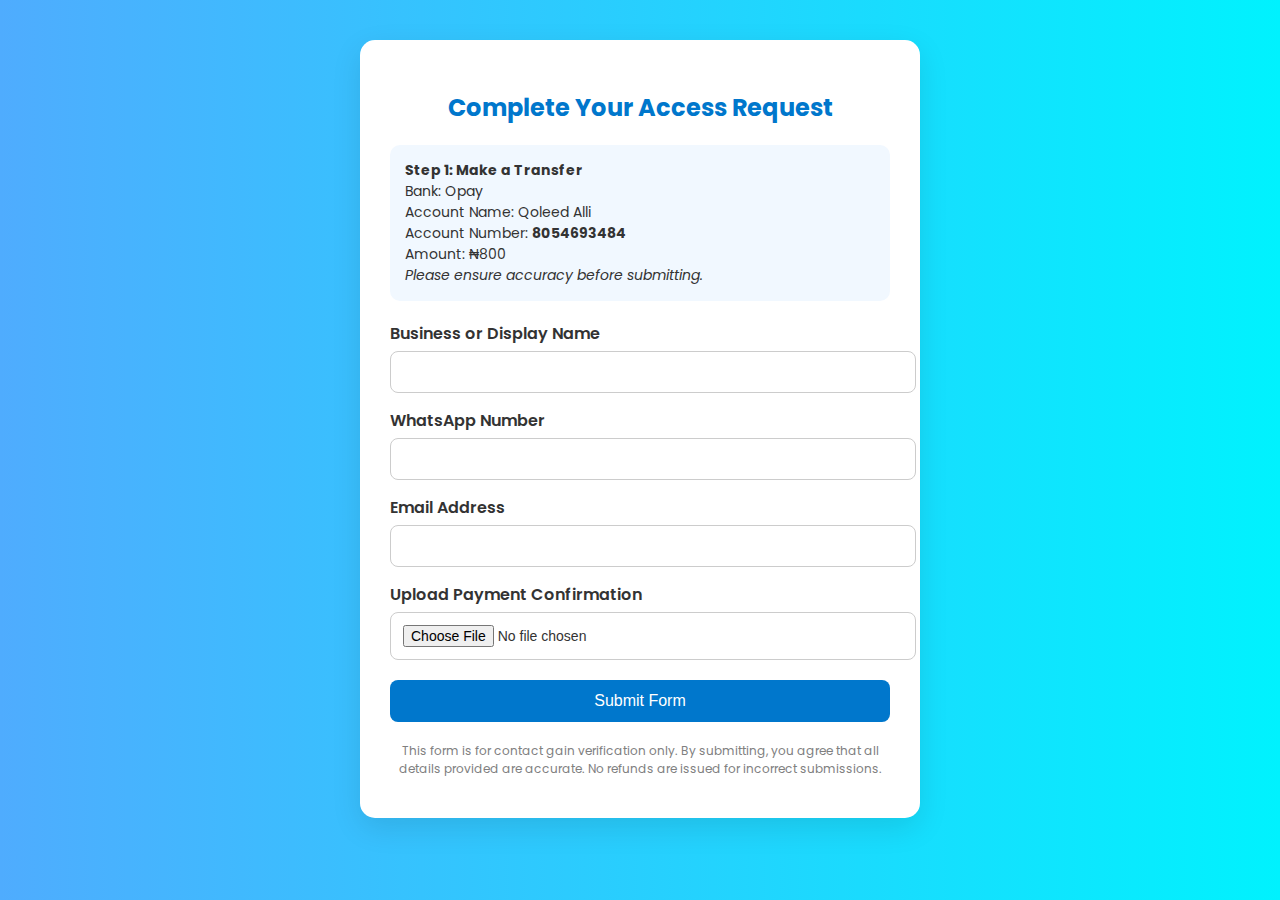
<file: contact-gain.html>
<!DOCTYPE html>
<html lang="en">
<head>
  <meta charset="UTF-8" />
  <meta name="viewport" content="width=device-width, initial-scale=1.0"/>
  <title>Access Request – Contact Gain Form</title>
  <link href="https://fonts.googleapis.com/css2?family=Poppins:wght@400;600&display=swap" rel="stylesheet">
  <style>
    body {
      font-family: 'Poppins', sans-serif;
      background: linear-gradient(to right, #4facfe, #00f2fe);
      color: #333;
      padding: 40px 20px;
      margin: 0;
    }
    .container {
      max-width: 500px;
      margin: 0 auto;
      background: white;
      border-radius: 15px;
      padding: 30px;
      box-shadow: 0 10px 30px rgba(0,0,0,0.1);
    }
    h2 {
      text-align: center;
      color: #0077cc;
    }
    p {
      font-size: 14px;
      margin-bottom: 10px;
    }
    label {
      font-weight: 600;
      display: block;
      margin-top: 15px;
    }
    input, textarea {
      width: 100%;
      padding: 12px;
      border: 1px solid #ccc;
      border-radius: 8px;
      margin-top: 5px;
      font-size: 14px;
    }
    button {
      margin-top: 20px;
      width: 100%;
      background-color: #0077cc;
      color: white;
      border: none;
      padding: 12px;
      border-radius: 8px;
      font-size: 16px;
      cursor: pointer;
    }
    button:hover {
      background-color: #005fa3;
    }
    .info-box {
      background: #f1f8ff;
      padding: 15px;
      border-radius: 10px;
      margin-bottom: 20px;
      font-size: 14px;
    }
    .disclaimer {
      font-size: 12px;
      color: gray;
      text-align: center;
      margin-top: 20px;
    }
  </style>
</head>
<body>
  <div class="container">
    <h2>Complete Your Access Request</h2>
    
    <div class="info-box">
      <strong>Step 1: Make a Transfer</strong><br/>
      Bank: Opay<br/>
      Account Name: Qoleed Alli<br/>
      Account Number: <strong>8054693484</strong><br/>
      Amount: ₦800<br/>
      <em>Please ensure accuracy before submitting.</em>
    </div>

    <form action="https://formsubmit.co/ajax/bestenttvofficial@gmail.com" method="POST" enctype="multipart/form-data">
  <input type="hidden" name="redirectTo" value="https://bestenttv.github.io/Webpage-/submission-successful.html">
  <input type="hidden" name="_captcha" value="false">

      <label for="business-name">Business or Display Name</label>
      <input type="text" id="business-name" name="Business Name" required>

      <label for="whatsapp">WhatsApp Number</label>
      <input type="tel" id="whatsapp" name="WhatsApp Number" required>

      <label for="email">Email Address</label>
      <input type="email" id="email" name="Email" required>

      <label for="screenshot">Upload Payment Confirmation</label>
      <input type="file" id="screenshot" name="Payment Screenshot" accept="image/*" required>

      <button type="submit">Submit Form</button>
    </form>

    <p class="disclaimer">
      This form is for contact gain verification only. By submitting, you agree that all details provided are accurate. No refunds are issued for incorrect submissions.
    </p>
  </div>
</body>
    </html>
</file>
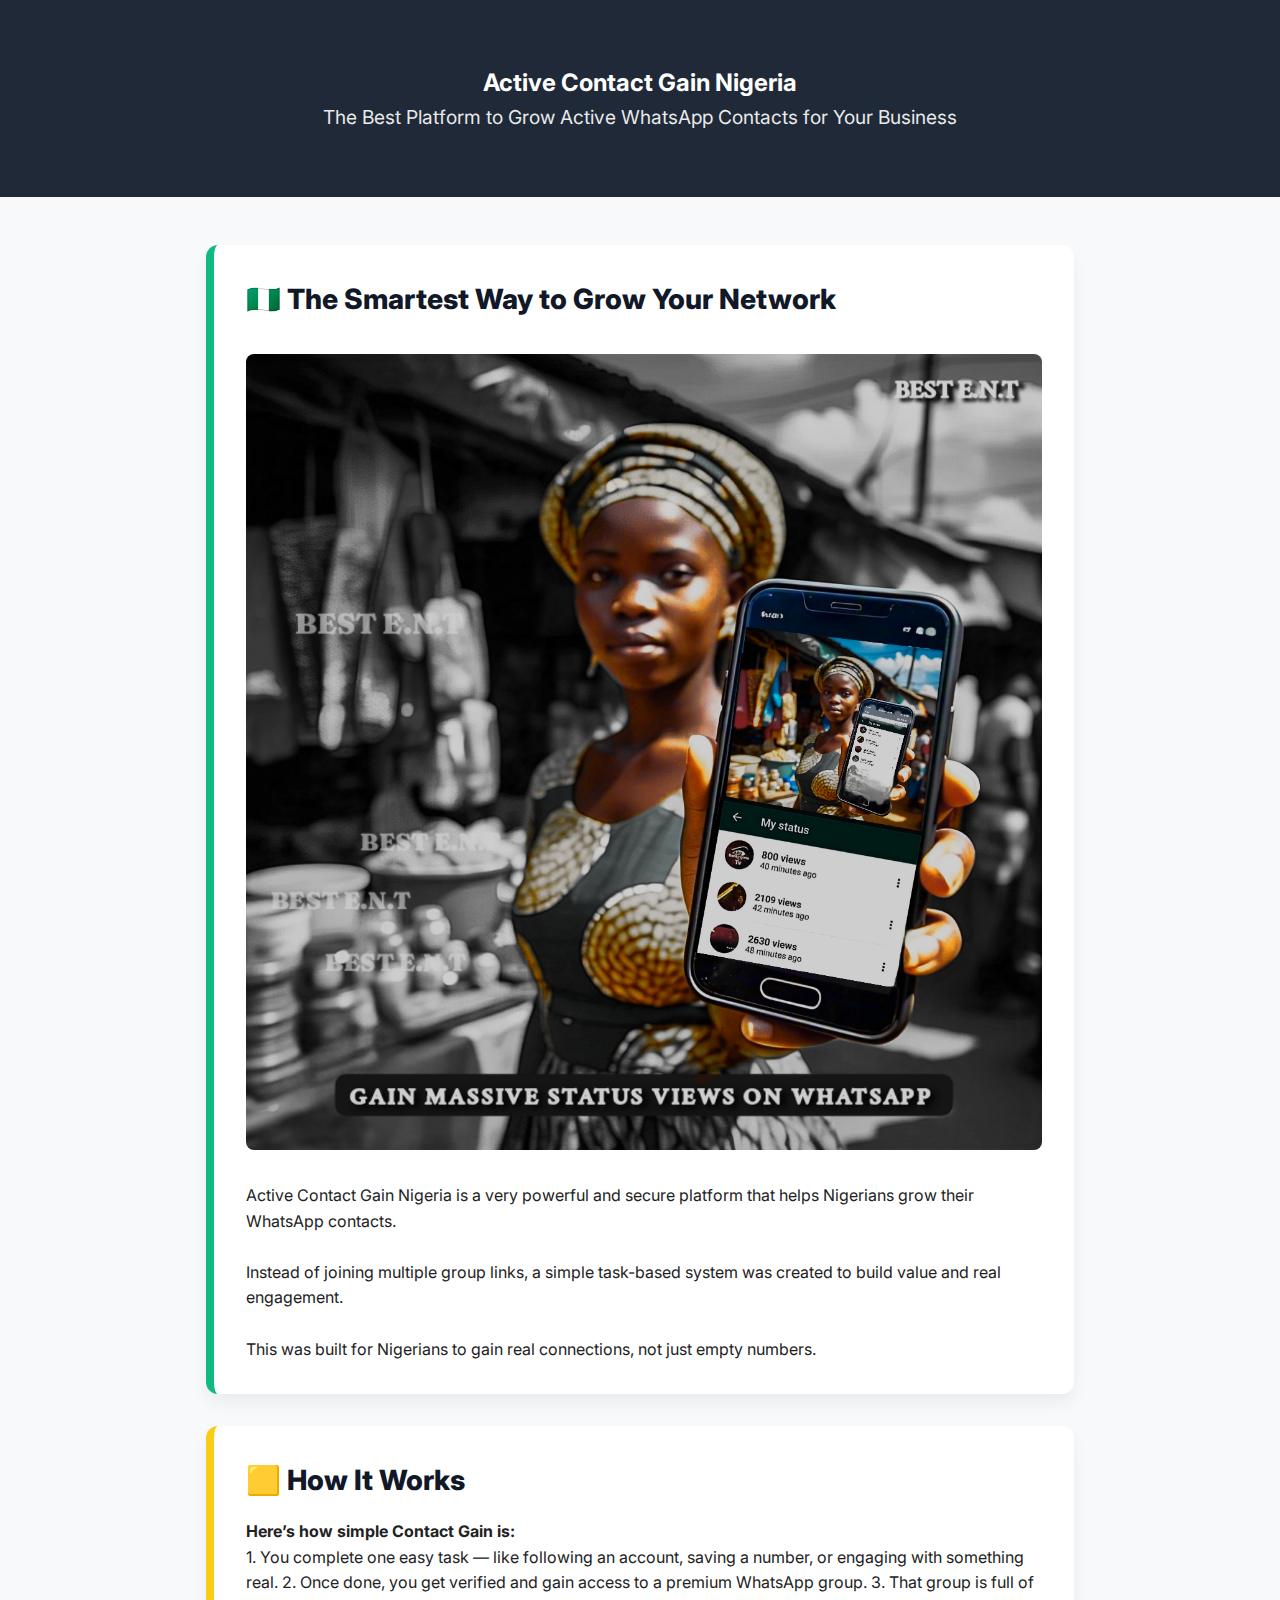
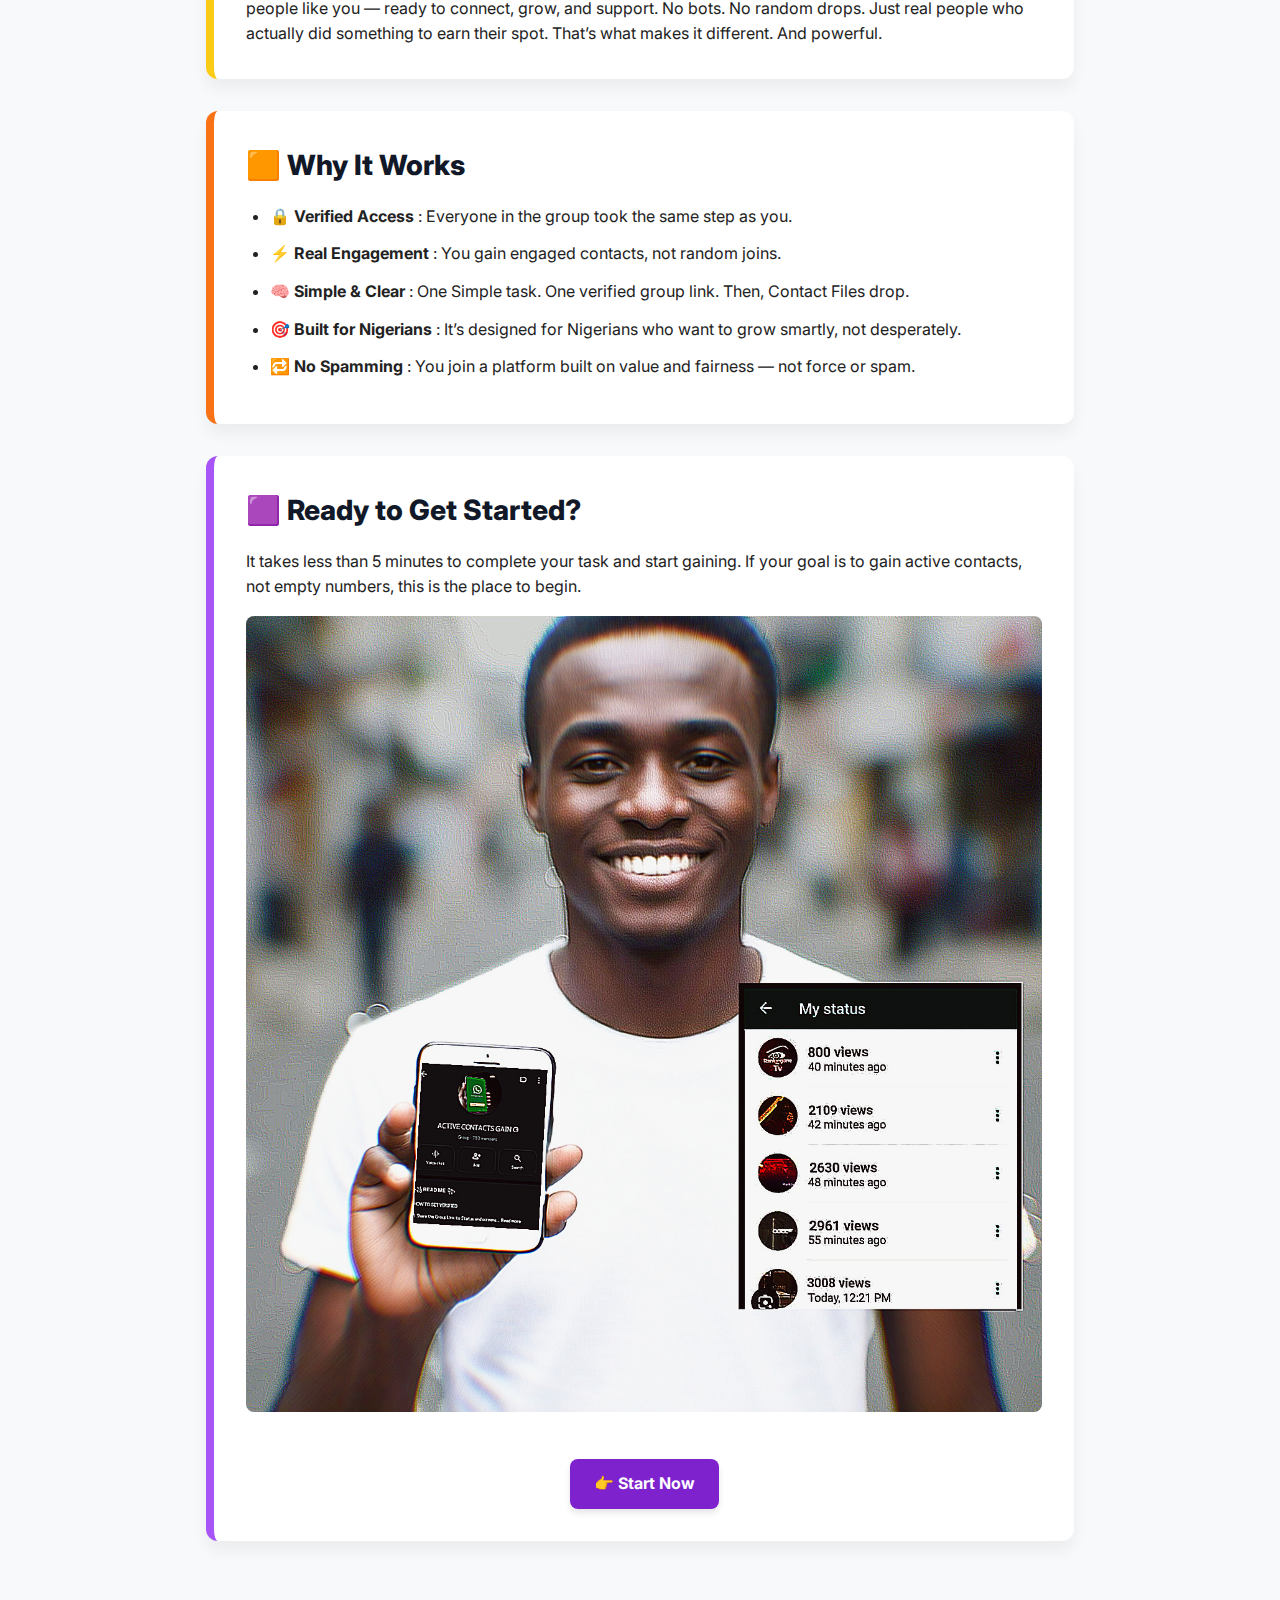
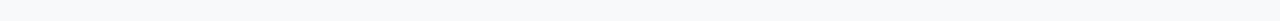
<file: homepage.html>
<!DOCTYPE html><html lang="en"><head>
  <meta charset="UTF-8" />
  <meta name="viewport" content="width=device-width, initial-scale=1.0" />
  <title> Active Contact Gain | Grow Real WhatsApp Contacts</title>
  <link href="https://fonts.googleapis.com/css2?family=Inter:wght@400;600;800&display=swap" rel="stylesheet">
  <style>
    * {
      margin: 0;
      padding: 0;
      box-sizing: border-box;
    }body {
  font-family: 'Inter', sans-serif;
  background-color: #f8f9fa;
  color: #222;
  line-height: 1.6;
}

header {
  background-color: #1f2937;
  color: #fff;
  text-align: center;
  padding: 4rem 1rem;
  position: relative;
}

header h1 {
  font-size: 2.5rem;
  margin-bottom: 0.5rem;
}

header p {
  font-size: 1.2rem;
  opacity: 0.9;
}

section {
  padding: 3rem 1rem;
  max-width: 900px;
  margin: auto;
}

.section-block {
  background: white;
  margin-bottom: 2rem;
  border-radius: 12px;
  padding: 2rem;
  box-shadow: 0 10px 15px rgba(0, 0, 0, 0.05);
  animation: fadeInUp 1s ease forwards;
}

.section-block img {
  max-width: 100%;
  border-radius: 8px;
  margin-top: 1rem;
}

.section-title {
  font-size: 1.75rem;
  font-weight: 800;
  color: #111827;
  margin-bottom: 1rem;
}

ul {
  margin-top: 1rem;
  padding-left: 1.5rem;
}

li {
  margin-bottom: 0.75rem;
}

.cta {
  text-align: center;
  margin-top: 3rem;
}

.cta a {
  display: inline-block;
  background-color: #6366f1;
  color: white;
  text-decoration: none;
  font-weight: 600;
  padding: 1rem 2rem;
  border-radius: 8px;
  transition: background-color 0.3s ease;
}

.cta a:hover {
  background-color: #4f46e5;
}

@keyframes fadeInUp {
  0% {
    opacity: 0;
    transform: translateY(30px);
  }
  100% {
    opacity: 1;
    transform: translateY(0);
  }
}

@media (max-width: 600px) {
  header h1 {
    font-size: 2rem;
  }

  .section-title {
    font-size: 1.5rem;
  }
}

  </style>
</head><body>
  <header>
    <h2>Active Contact Gain Nigeria</h2>
    </p>
    <p>The Best Platform to Grow Active WhatsApp Contacts for Your Business</p>
  </header>  <section>
    <div class="section-block" style="border-left: 8px solid #10b981">
      </p>
      <h2 class="section-title">🇳🇬 The Smartest Way to Grow Your Network</h2>
      <p>
        <img src="Dofoto_20250601_221145457.jpg" alt="Story image" />
      <p>
      <br>
  Active Contact Gain Nigeria is a very powerful and secure platform that helps Nigerians grow their WhatsApp contacts.
        <p>
        <br>
Instead of joining multiple group links, a simple task-based system was created to build value and real engagement.
          <p>
          <br>
This was built for Nigerians to gain real connections, not just empty numbers.  
      </p>
    
    </div>

<div class="section-block" style="border-left: 8px solid #facc15">
  <h2 class="section-title">🟨 How It Works</h2>
  <p>
    <strong>Here’s how simple Contact Gain is:</strong>
    <br>
    <p>
1. You complete one easy task — like following an account, saving a number, or engaging with something real.


2. Once done, you get verified and gain access to a premium WhatsApp group.


3. That group is full of people like you — ready to connect, grow, and support.



No bots. No random drops. Just real people who actually did something to earn their spot.

That’s what makes it different. And powerful.

</div>

<div class="section-block" style="border-left: 8px solid #f97316">
  <h2 class="section-title">🟧 Why It Works</h2>
  <ul>
    <li>🔒 <strong>Verified Access</strong> : Everyone in the group took the same step as you.</li>
    <li>⚡ <strong>Real Engagement</strong> : You gain engaged contacts, not random joins.</li>
    <li>🧠 <strong>Simple & Clear</strong> : One Simple task. One verified group link. Then, Contact Files drop.</li>
    <li>🎯 <strong>Built for Nigerians</strong> : It’s designed for Nigerians who want to grow smartly, not desperately.</li>
    <li>🔁 <strong>No Spamming</strong> : You join a platform built on value and fairness — not force or spam.</li>
  </ul>
</div>

<div class="section-block" style="border-left: 8px solid #a855f7">
  <h2 class="section-title">🟪 Ready to Get Started?</h2>
  <p>It takes less than 5 minutes to complete your task and start gaining.
    If your goal is to gain active contacts, not empty numbers, this is the place to begin.
  </p>

  <img src="Dofoto_20250212_073534371.jpg" alt="Join Now" />
  <div style="text-align: center; margin-top: 40px;">
  <a href="https://bestenttv.github.io/Webpage-/contact-gain.html" target="_blank" 
     style="display: inline-block; background-color: #7e22ce; color: white; 
            padding: 12px 24px; text-decoration: none; border-radius: 8px; 
            font-weight: bold; box-shadow: 0 4px 6px rgba(0,0,0,0.1); 
            transition: background-color 0.3s ease;">
    👉 Start Now
  </a>
</div>
</file>
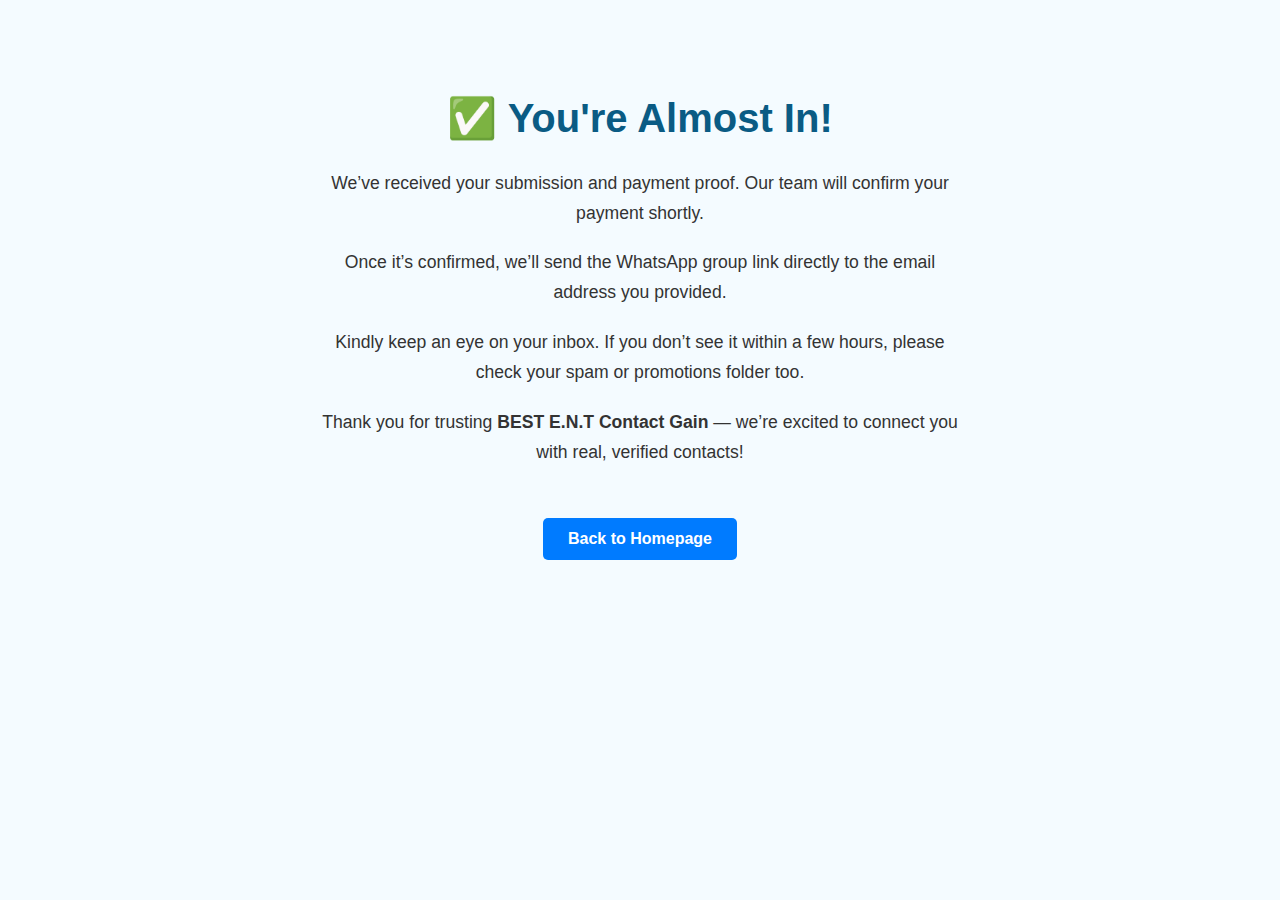
<file: submission-successful.html>
<!DOCTYPE html>
<html>
<head>
  <title>Form Submitted</title>
  <meta charset="UTF-8">
  <meta name="viewport" content="width=device-width, initial-scale=1.0">
  <style>
    body {
      background-color: #f4fbff;
      font-family: 'Segoe UI', Tahoma, Geneva, Verdana, sans-serif;
      text-align: center;
      padding: 60px 20px;
    }
    h1 {
      color: #0a5b84;
      font-size: 2.5em;
    }
    p {
      color: #333;
      font-size: 1.1em;
      max-width: 650px;
      margin: 20px auto;
      line-height: 1.7;
    }
    .btn {
      display: inline-block;
      margin-top: 30px;
      padding: 12px 25px;
      background-color: #007bff;
      color: #fff;
      text-decoration: none;
      border-radius: 5px;
      font-weight: bold;
      transition: background 0.3s ease-in-out;
    }
    .btn:hover {
      background-color: #0056b3;
    }
  </style>
</head>
<body>
  <h1>✅ You're Almost In!</h1>
  <p>We’ve received your submission and payment proof. Our team will confirm your payment shortly.</p>
  <p>Once it’s confirmed, we’ll send the WhatsApp group link directly to the email address you provided.</p>
  <p>Kindly keep an eye on your inbox. If you don’t see it within a few hours, please check your spam or promotions folder too.</p>
  <p>Thank you for trusting <strong>BEST E.N.T Contact Gain</strong> — we’re excited to connect you with real, verified contacts!</p>

  <a class="btn" href="https://bestenttv.github.io/Webpage-/">Back to Homepage</a>
</body>
</html>
</file>
